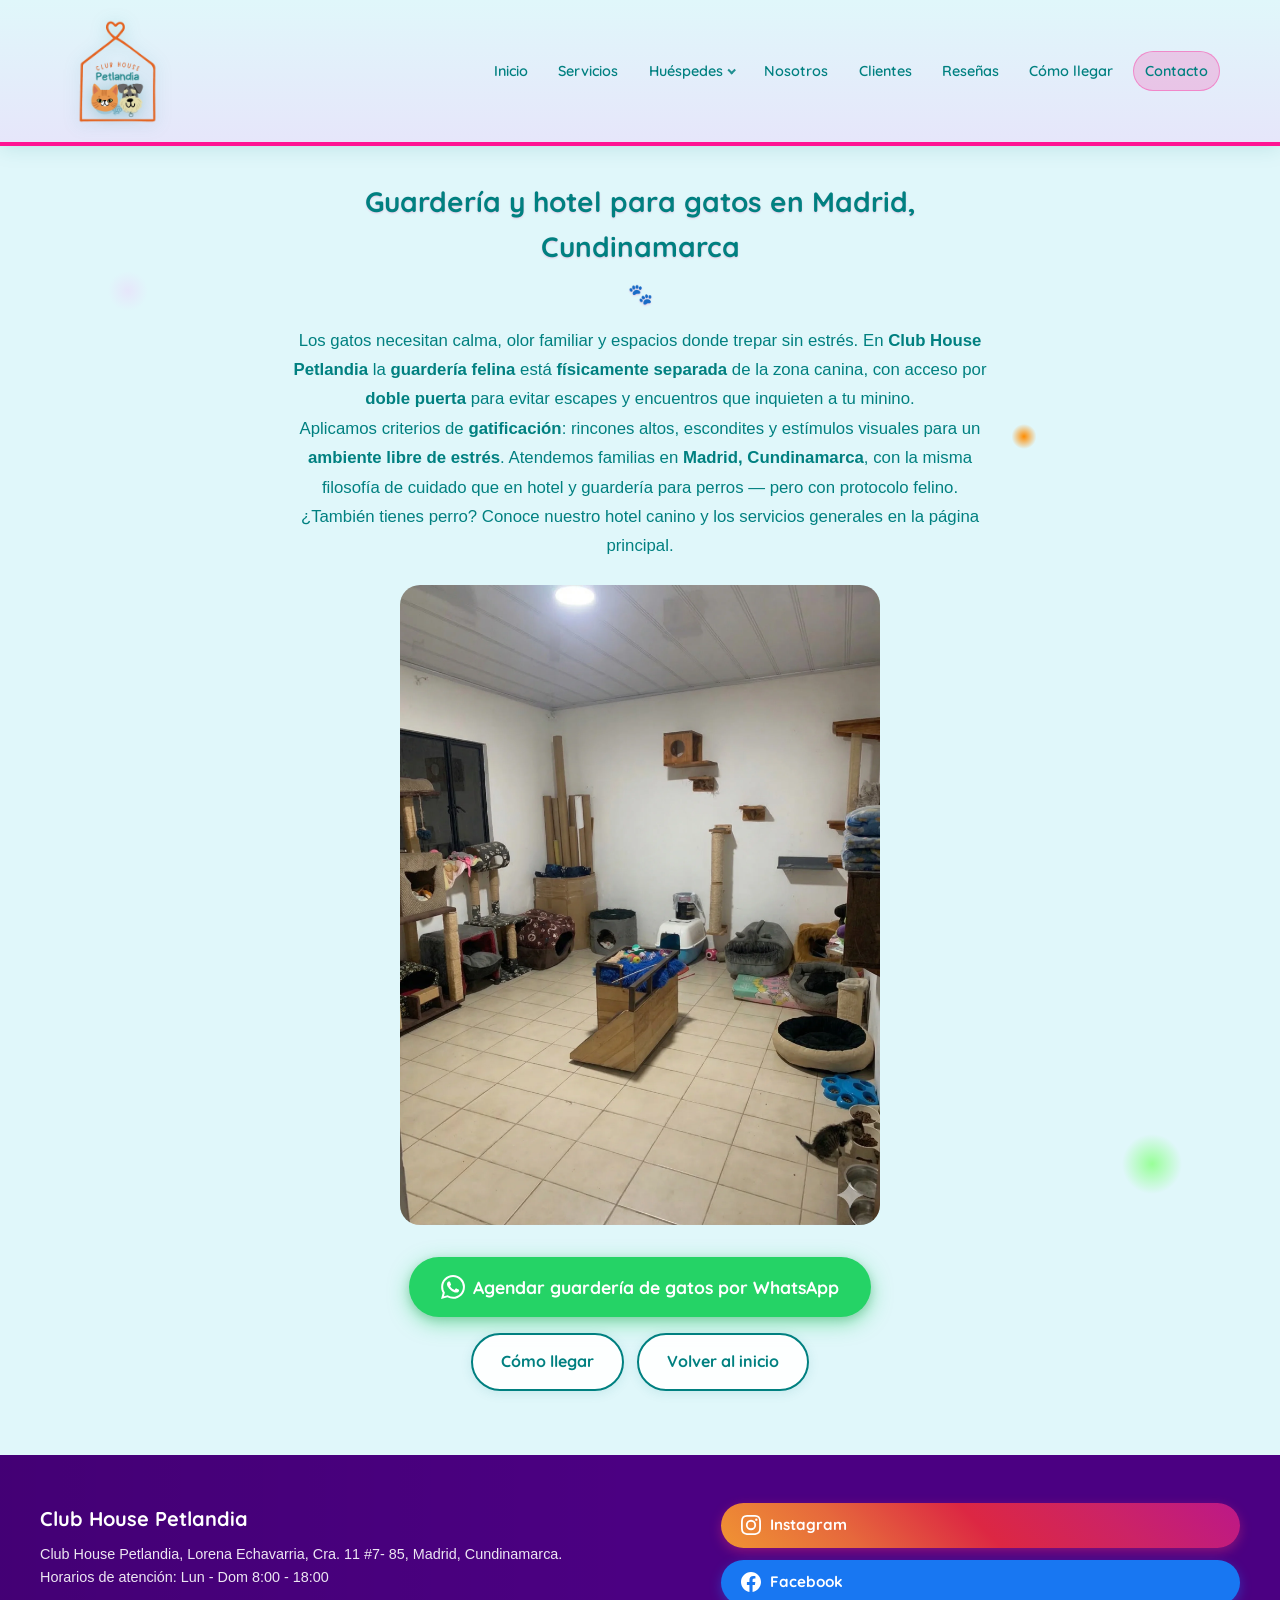
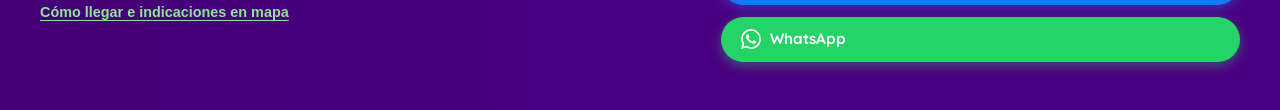
<file: guarderia-gatos-madrid/index.html>
<!DOCTYPE html>
<html lang="es">
<head>
  <meta charset="UTF-8">
  <meta name="viewport" content="width=device-width, initial-scale=1.0">
  <title>Guardería de gatos en Madrid, Cundinamarca | Club House Petlandia</title>
  <meta name="description" content="Guardería felina con espacio separado de los perros en Madrid, Cundinamarca. Gatificación y ambiente libre de estrés. Hotel para gatos — Club House Petlandia.">
  <meta name="keywords" content="guardería gatos Madrid Cundinamarca, hotel felino, gatificación, guardería felina Petlandia">
  <link rel="canonical" href="https://petlandiaclubhouse.com/guarderia-gatos-madrid/">
  <link rel="icon" type="image/png" href="../assets/gallery/Logo.png">
  <link rel="preconnect" href="https://fonts.googleapis.com">
  <link rel="preconnect" href="https://fonts.gstatic.com" crossorigin>
  <link href="https://fonts.googleapis.com/css2?family=Quicksand:wght@500;600;700&family=Roboto+Rounded:wght@300;400;500&display=swap" rel="stylesheet">
  <style>
    :root{
      --background-base:#E0F7FA;
      --background-accent:#00E5FF;
      --pop-pink:#FF1493;
      --pop-orange:#FF8C00;
      --pop-lila:#E6E6FA;
      --pop-mint:#98FF98;
      --deep-purple:#4B0082;
      --dark-text:#008080;
      --text-primary:#FFFFFF;
    }
    *,*::before,*::after{box-sizing:border-box;margin:0;padding:0}
    html{scroll-behavior:smooth;scroll-padding-top:100px}
    body{font-family:'Roboto Rounded',sans-serif;color:var(--dark-text);background:var(--background-base);line-height:1.6;overflow-x:hidden}
    img{max-width:100%;height:auto;display:block}
    a{color:inherit;text-decoration:none}
    .visually-hidden{position:absolute;width:1px;height:1px;padding:0;margin:-1px;overflow:hidden;clip:rect(0,0,0,0);white-space:nowrap;border:0}
  </style>
  <link rel="stylesheet" href="../css/style.css">
  <script type="application/ld+json">
  {
    "@context": "https://schema.org",
    "@type": "WebPage",
    "name": "Guardería de gatos en Madrid, Cundinamarca | Club House Petlandia",
    "description": "Guardería felina separada y gatificación en Madrid, Cundinamarca.",
    "url": "https://petlandiaclubhouse.com/guarderia-gatos-madrid/"
  }
  </script>
</head>
<body>
  <a href="#contenido" class="visually-hidden">Saltar al contenido principal</a>

  <header class="header">
    <div class="header__inner">
      <a href="../" class="header__logo" aria-label="Club House Petlandia - Inicio">
        <img src="../assets/gallery/Logo.png" alt="Club House Petlandia — guardería de gatos Madrid Cundinamarca" width="280" height="100" loading="eager" decoding="async">
      </a>
      <nav id="site-nav" class="nav" aria-label="Navegación principal">
        <ul class="nav__list">
          <li><a href="../#inicio" class="nav__link">Inicio</a></li>
          <li><a href="../#servicios" class="nav__link">Servicios</a></li>
          <li class="nav__item nav__item--dropdown">
            <details class="nav__details">
              <summary class="nav__summary">Huéspedes</summary>
              <ul class="nav__sublist" role="list">
                <li>
                  <a href="../hotel-canino-madrid/" class="nav__link nav__sublink">Hotel canino</a>
                </li>
                <li>
                  <a href="./" class="nav__link nav__sublink" aria-current="page">Guardería felina</a>
                </li>
              </ul>
            </details>
          </li>
          <li><a href="../#nosotros" class="nav__link">Nosotros</a></li>
          <li><a href="../#galeria" class="nav__link">Clientes</a></li>
          <li><a href="../#resenas" class="nav__link">Reseñas</a></li>
          <li><a href="../#como-llegar" class="nav__link">Cómo llegar</a></li>
          <li><a href="../#contacto" class="nav__link nav__link--accent">Contacto</a></li>
        </ul>
      </nav>
      <button type="button" class="header__menu-btn" aria-label="Abrir menú" aria-controls="site-nav" aria-expanded="false">
        <span class="header__menu-bar" aria-hidden="true"></span>
        <span class="header__menu-bar" aria-hidden="true"></span>
        <span class="header__menu-bar" aria-hidden="true"></span>
      </button>
    </div>
  </header>

  <main id="contenido" class="services landing-subpage-main">
    <article class="why-us__intro felina-highlight" style="max-width: 720px; margin: 0 auto; background: transparent;">
      <h1 class="section-title" style="margin-bottom: 1rem;">Guardería y hotel para gatos en Madrid, Cundinamarca</h1>
      <p class="why-us__philosophy">Los gatos necesitan calma, olor familiar y espacios donde trepar sin estrés. En <strong>Club House Petlandia</strong> la <strong>guardería felina</strong> está <strong>físicamente separada</strong> de la zona canina, con acceso por <strong>doble puerta</strong> para evitar escapes y encuentros que inquieten a tu minino.</p>
      <p class="why-us__philosophy">Aplicamos criterios de <strong>gatificación</strong>: rincones altos, escondites y estímulos visuales para un <strong>ambiente libre de estrés</strong>. Atendemos familias en <strong>Madrid, Cundinamarca</strong>, con la misma filosofía de cuidado que en hotel y guardería para perros — pero con protocolo felino.</p>
      <p class="why-us__philosophy">¿También tienes perro? Conoce nuestro <a href="../hotel-canino-madrid/">hotel canino</a> y los servicios generales en la <a href="../">página principal</a>.</p>
      <picture style="margin: 1.5rem auto 0; max-width: 480px; border-radius: 20px; overflow: hidden; display: block;">
        <source srcset="../assets/gallery/CuartoFelino.webp" type="image/webp">
        <img src="../assets/gallery/CuartoFelino.png" alt="Gato en guardería campestre separada en Madrid Cundinamarca — Club House Petlandia" width="480" height="360" loading="lazy" decoding="async">
      </picture>
      <p style="margin-top: 2rem; text-align: center;">
        <a href="#" class="btn btn--whatsapp btn-agendar" data-servicio="Guardería Felina">Agendar guardería de gatos por WhatsApp</a>
      </p>
      <p style="margin-top: 1rem; text-align: center;">
        <a href="../#como-llegar" class="btn btn--secondary">Cómo llegar</a>
        <a href="../" class="btn btn--secondary" style="margin-left: 0.5rem;">Volver al inicio</a>
      </p>
    </article>
  </main>

  <footer class="footer">
    <div class="footer__inner">
      <div class="footer__brand">
        <h3 class="footer__title">Club House Petlandia</h3>
        <p class="footer__location">
          <a href="https://maps.app.goo.gl/ShNb5h9mGfTZvmDX7" target="_blank" rel="noopener noreferrer">Club House Petlandia, Lorena Echavarria, Cra. 11 #7- 85, Madrid, Cundinamarca.</a>
        </p>
        <p class="footer__hours">Horarios de atención: Lun - Dom 8:00 - 18:00</p>
        <p class="footer__map-link"><a href="../#como-llegar">Cómo llegar e indicaciones en mapa</a></p>
      </div>
      <div class="footer__social">
        <a href="https://www.instagram.com/petlandia_clubhouse" target="_blank" rel="noopener noreferrer" class="footer__social-link footer__social-link--instagram" aria-label="Síguenos en Instagram">
          <img src="../assets/icons/instagram.svg" alt="" width="20" height="20">
          <span>Instagram</span>
        </a>
        <a href="https://www.facebook.com/p/Petlandia-Club-House-61572618735484/" target="_blank" rel="noopener noreferrer" class="footer__social-link footer__social-link--facebook" aria-label="Síguenos en Facebook">
          <img src="../assets/icons/facebook.svg" alt="" width="20" height="20">
          <span>Facebook</span>
        </a>
        <a href="#" id="footer-whatsapp" class="footer__social-link footer__social-link--whatsapp" aria-label="Contactar por WhatsApp">
          <img src="../assets/icons/whatsapp.svg" alt="" width="20" height="20">
          <span>WhatsApp</span>
        </a>
      </div>
    </div>
  </footer>

  <script defer src="../js/main.js"></script>
</body>
</html>
</file>
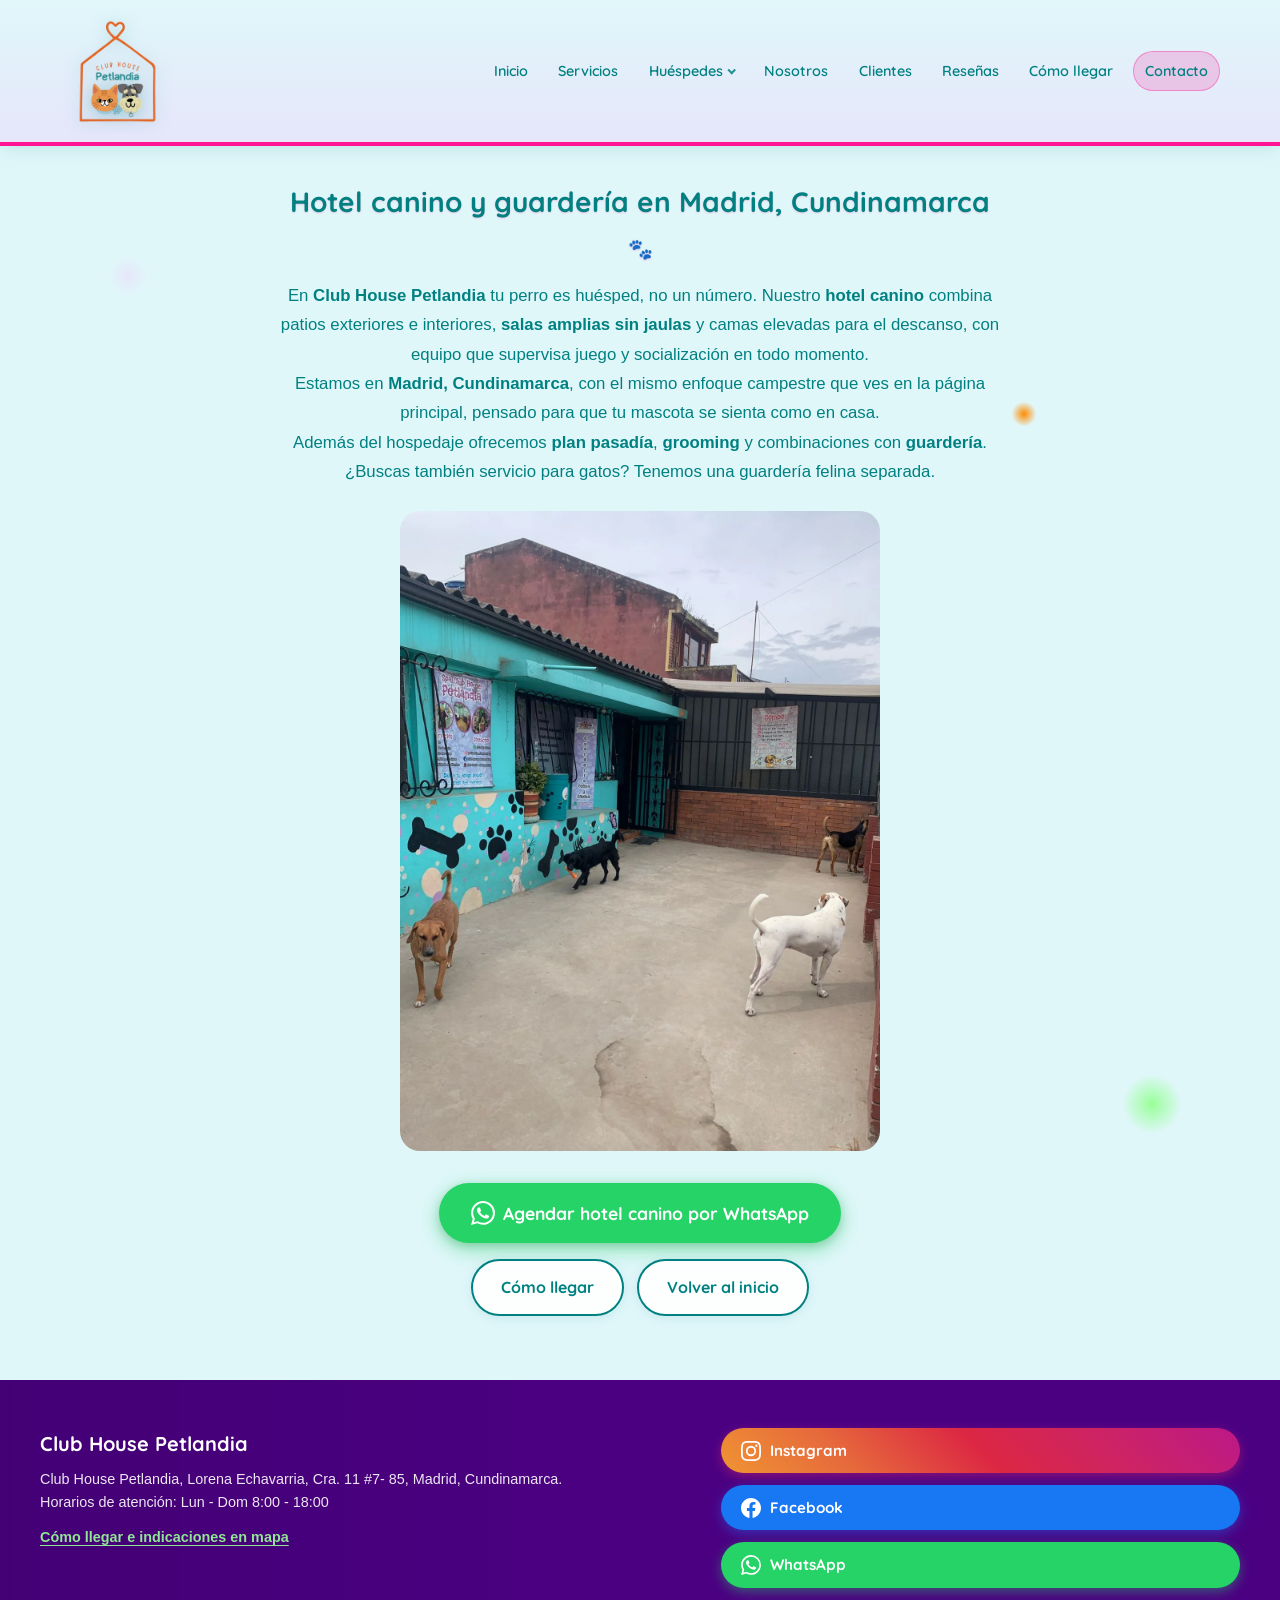
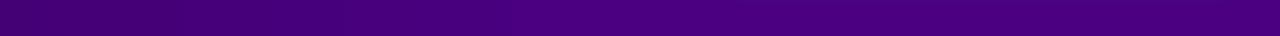
<file: hotel-canino-madrid/index.html>
<!DOCTYPE html>
<html lang="es">
<head>
  <meta charset="UTF-8">
  <meta name="viewport" content="width=device-width, initial-scale=1.0">
  <title>Hotel canino en Madrid, Cundinamarca | Club House Petlandia</title>
  <meta name="description" content="Hotel y guardería canina campestre en Madrid, Cundinamarca. Zonas amplias, sin jaulas, supervisión constante. Reserva en Petlandia.">
  <meta name="keywords" content="hotel canino Madrid Cundinamarca, guardería perros, hospedaje mascotas Petlandia">
  <link rel="canonical" href="https://petlandiaclubhouse.com/hotel-canino-madrid/">
  <link rel="icon" type="image/png" href="../assets/gallery/Logo.png">
  <link rel="preconnect" href="https://fonts.googleapis.com">
  <link rel="preconnect" href="https://fonts.gstatic.com" crossorigin>
  <link href="https://fonts.googleapis.com/css2?family=Quicksand:wght@500;600;700&family=Roboto+Rounded:wght@300;400;500&display=swap" rel="stylesheet">
  <style>
    :root{
      --background-base:#E0F7FA;
      --background-accent:#00E5FF;
      --pop-pink:#FF1493;
      --pop-orange:#FF8C00;
      --pop-lila:#E6E6FA;
      --pop-mint:#98FF98;
      --deep-purple:#4B0082;
      --dark-text:#008080;
      --text-primary:#FFFFFF;
    }
    *,*::before,*::after{box-sizing:border-box;margin:0;padding:0}
    html{scroll-behavior:smooth;scroll-padding-top:100px}
    body{font-family:'Roboto Rounded',sans-serif;color:var(--dark-text);background:var(--background-base);line-height:1.6;overflow-x:hidden}
    img{max-width:100%;height:auto;display:block}
    a{color:inherit;text-decoration:none}
    .visually-hidden{position:absolute;width:1px;height:1px;padding:0;margin:-1px;overflow:hidden;clip:rect(0,0,0,0);white-space:nowrap;border:0}
  </style>
  <link rel="stylesheet" href="../css/style.css">
  <script type="application/ld+json">
  {
    "@context": "https://schema.org",
    "@type": "WebPage",
    "name": "Hotel canino en Madrid, Cundinamarca | Club House Petlandia",
    "description": "Hotel y guardería canina en Madrid, Cundinamarca.",
    "url": "https://petlandiaclubhouse.com/hotel-canino-madrid/"
  }
  </script>
</head>
<body>
  <a href="#contenido" class="visually-hidden">Saltar al contenido principal</a>

  <header class="header">
    <div class="header__inner">
      <a href="../" class="header__logo" aria-label="Club House Petlandia - Inicio">
        <img src="../assets/gallery/Logo.png" alt="Club House Petlandia — hotel canino Madrid Cundinamarca" width="280" height="100" loading="eager" decoding="async">
      </a>
      <nav id="site-nav" class="nav" aria-label="Navegación principal">
        <ul class="nav__list">
          <li><a href="../#inicio" class="nav__link">Inicio</a></li>
          <li><a href="../#servicios" class="nav__link">Servicios</a></li>
          <li class="nav__item nav__item--dropdown">
            <details class="nav__details">
              <summary class="nav__summary">Huéspedes</summary>
              <ul class="nav__sublist" role="list">
                <li>
                  <a href="./" class="nav__link nav__sublink" aria-current="page">Hotel canino</a>
                </li>
                <li>
                  <a href="../guarderia-gatos-madrid/" class="nav__link nav__sublink">Guardería felina</a>
                </li>
              </ul>
            </details>
          </li>
          <li><a href="../#nosotros" class="nav__link">Nosotros</a></li>
          <li><a href="../#galeria" class="nav__link">Clientes</a></li>
          <li><a href="../#resenas" class="nav__link">Reseñas</a></li>
          <li><a href="../#como-llegar" class="nav__link">Cómo llegar</a></li>
          <li><a href="../#contacto" class="nav__link nav__link--accent">Contacto</a></li>
        </ul>
      </nav>
      <button type="button" class="header__menu-btn" aria-label="Abrir menú" aria-controls="site-nav" aria-expanded="false">
        <span class="header__menu-bar" aria-hidden="true"></span>
        <span class="header__menu-bar" aria-hidden="true"></span>
        <span class="header__menu-bar" aria-hidden="true"></span>
      </button>
    </div>
  </header>

  <main id="contenido" class="services landing-subpage-main">
    <article class="why-us__intro" style="max-width: 720px; margin: 0 auto;">
      <h1 class="section-title" style="margin-bottom: 1rem;">Hotel canino y guardería en Madrid, Cundinamarca</h1>
      <p class="why-us__philosophy">En <strong>Club House Petlandia</strong> tu perro es huésped, no un número. Nuestro <strong>hotel canino</strong> combina patios exteriores e interiores, <strong>salas amplias sin jaulas</strong> y camas elevadas para el descanso, con equipo que supervisa juego y socialización en todo momento.</p>
      <p class="why-us__philosophy">Estamos en <strong>Madrid, Cundinamarca</strong>, con el mismo enfoque campestre que ves en la página principal, pensado para que tu mascota se sienta como en casa.</p>
      <p class="why-us__philosophy">Además del hospedaje ofrecemos <strong>plan pasadía</strong>, <strong>grooming</strong> y combinaciones con <strong>guardería</strong>. ¿Buscas también servicio para gatos? Tenemos una <a href="../guarderia-gatos-madrid/">guardería felina separada</a>.</p>
      <picture style="margin: 1.5rem auto 0; max-width: 480px; border-radius: 20px; overflow: hidden; display: block;">
        <source srcset="../assets/gallery/PatioPrincipal.webp" type="image/webp">
        <img src="../assets/gallery/PatioPrincipal.jpeg" alt="Instalaciones hotel canino y guardería en Madrid Cundinamarca — Petlandia" width="480" height="360" loading="lazy" decoding="async">
      </picture>
      <p style="margin-top: 2rem; text-align: center;">
        <a href="#" class="btn btn--whatsapp btn-agendar" data-servicio="Hotel canino">Agendar hotel canino por WhatsApp</a>
      </p>
      <p style="margin-top: 1rem; text-align: center;">
        <a href="../#como-llegar" class="btn btn--secondary">Cómo llegar</a>
        <a href="../" class="btn btn--secondary" style="margin-left: 0.5rem;">Volver al inicio</a>
      </p>
    </article>
  </main>

  <footer class="footer">
    <div class="footer__inner">
      <div class="footer__brand">
        <h3 class="footer__title">Club House Petlandia</h3>
        <p class="footer__location">
          <a href="https://maps.app.goo.gl/ShNb5h9mGfTZvmDX7" target="_blank" rel="noopener noreferrer">Club House Petlandia, Lorena Echavarria, Cra. 11 #7- 85, Madrid, Cundinamarca.</a>
        </p>
        <p class="footer__hours">Horarios de atención: Lun - Dom 8:00 - 18:00</p>
        <p class="footer__map-link"><a href="../#como-llegar">Cómo llegar e indicaciones en mapa</a></p>
      </div>
      <div class="footer__social">
        <a href="https://www.instagram.com/petlandia_clubhouse" target="_blank" rel="noopener noreferrer" class="footer__social-link footer__social-link--instagram" aria-label="Síguenos en Instagram">
          <img src="../assets/icons/instagram.svg" alt="" width="20" height="20">
          <span>Instagram</span>
        </a>
        <a href="https://www.facebook.com/p/Petlandia-Club-House-61572618735484/" target="_blank" rel="noopener noreferrer" class="footer__social-link footer__social-link--facebook" aria-label="Síguenos en Facebook">
          <img src="../assets/icons/facebook.svg" alt="" width="20" height="20">
          <span>Facebook</span>
        </a>
        <a href="#" id="footer-whatsapp" class="footer__social-link footer__social-link--whatsapp" aria-label="Contactar por WhatsApp">
          <img src="../assets/icons/whatsapp.svg" alt="" width="20" height="20">
          <span>WhatsApp</span>
        </a>
      </div>
    </div>
  </footer>

  <script defer src="../js/main.js"></script>
</body>
</html>
</file>
<file: css/style.css>
/* ============================================
   Petlandia Club House - PetlandiaStyle Design
   ============================================ */

/* Paw print pattern (PetlandiaStyle: tiled faint pattern) */
@keyframes pawPulse {
  0%, 100% { transform: scale(1); opacity: 0.6; }
  50% { transform: scale(1.05); opacity: 0.8; }
}

/* ============================================
   Vista móvil - Ajustes de texto e imágenes
   ============================================ */
@media (max-width: 767px) {
  html {
    font-size: 15px;
    scroll-padding-top: 100px;
  }

  .header__inner {
    padding: 0.6rem 1rem;
    min-height: 80px;
  }

  .header__logo img {
    height: 65px;
    max-width: 200px;
  }

  .hero {
    padding: 6rem 1rem 3rem;
    min-height: 100svh;
  }

  .hero__title img {
    max-width: min(92vw, 360px);
  }

  .hero__subtitle {
    font-size: 1rem;
    line-height: 1.5;
    margin-bottom: 1.5rem;
  }

  .hero__cta .btn {
    min-width: auto;
    width: 100%;
    max-width: 280px;
    padding: 0.9rem 1.5rem;
    font-size: 1rem;
  }

  .hero__cta .btn--whatsapp {
    padding: 1rem 1.75rem;
    font-size: 1.05rem;
  }

  .section-title {
    font-size: 1.5rem;
    margin-bottom: 1.5rem;
    padding: 0 0.5rem;
  }

  .section-title::after {
    font-size: 1rem;
  }

  .services {
    padding: 2.5rem 1rem;
  }

  .services__grid {
    gap: 1.25rem;
  }

  .card-flip__inner {
    min-height: 420px;
  }

  .card {
    padding: 1.25rem;
    border-radius: 20px;
  }

  .card__icon {
    font-size: 2.25rem;
  }

  .card__title {
    font-size: 1.15rem;
  }

  .card__text {
    font-size: 0.9rem;
  }

  .card__img,
  .card__video {
    height: 200px;
    min-height: 160px;
    border-radius: 16px;
  }

  .card__placeholder {
    height: 200px;
    font-size: 0.95rem;
    border-radius: 16px;
  }

  .card__back-text {
    font-size: 1rem;
  }

  .card__hint {
    font-size: 0.7rem;
  }

  .btn-agendar {
    padding: 0.85rem 1.5rem;
    font-size: 1rem;
  }

  .gallery {
    padding: 2.5rem 1rem;
  }

  .gallery__intro {
    font-size: 0.9rem;
    margin-bottom: 1.5rem;
    padding: 0 0.5rem;
  }

  .gallery__zone-title {
    font-size: 1.15rem;
  }

  .gallery__grid {
    gap: 0.75rem;
  }

  .gallery-flip__desc {
    font-size: 0.72rem;
    padding: 0.6rem;
    line-height: 1.4;
  }

  .gallery-flip__back {
    padding: 0.75rem;
  }

  .gallery__placeholder {
    font-size: 2.5rem;
  }

  .reviews {
    padding: 2.5rem 1rem;
  }

  .reviews__intro {
    font-size: 0.9rem;
    margin-bottom: 1.5rem;
  }

  .review-card {
    padding: 1.25rem;
  }

  .review-card__text {
    font-size: 0.9rem;
  }

  .why-us {
    padding: 2.5rem 1rem;
  }

  .why-us__philosophy {
    font-size: 0.95rem;
    line-height: 1.7;
  }

  .why-us__item {
    padding: 1rem;
  }

  .why-us__title {
    font-size: 1.1rem;
  }

  .why-us__text {
    font-size: 0.9rem;
  }

  .why-us__icon img {
    width: 40px;
    height: 40px;
  }

  .spaces__title {
    font-size: 1.25rem;
  }

  .spaces__text {
    font-size: 0.95rem;
  }

  .spaces__list {
    font-size: 0.9rem;
    padding-left: 1.25rem;
  }

  .spaces__card-inner {
    min-height: 220px;
    aspect-ratio: 4 / 3;
  }

  .spaces__label {
    font-size: 0.9rem;
    padding: 0.6rem 0.75rem;
  }

  .lead-form {
    padding: 2.5rem 1rem;
  }

  .form__group label {
    font-size: 0.9rem;
  }

  .form__group input,
  .form__group textarea {
    padding: 0.85rem 1rem;
    font-size: 16px; /* Evita zoom en iOS */
  }

  .form .btn {
    padding: 1rem 1.5rem;
    font-size: 1rem;
  }

  .footer {
    padding: 2rem 1rem;
  }

  .footer__title {
    font-size: 1.1rem;
  }

  .footer__location,
  .footer__hours,
  .footer__map-link {
    font-size: 0.85rem;
  }

  .how-to-arrive__map iframe {
    min-height: 220px;
  }

  .floating-cta {
    bottom: 1.25rem;
    right: 1rem;
    width: 56px;
    height: 56px;
  }

  .floating-cta__icon-img {
    width: 28px;
    height: 28px;
  }
}

/* Móvil extra pequeño (< 380px) */
@media (max-width: 380px) {
  .header__logo img {
    height: 55px;
    max-width: 160px;
  }

  .hero__title img {
    max-width: 95vw;
  }

  .section-title {
    font-size: 1.35rem;
  }

  .card-flip__inner {
    min-height: 380px;
  }

  .card__img,
  .card__video {
    height: 180px;
    min-height: 140px;
  }

  .card__back-img {
    max-height: 140px;
  }

  .card__placeholder {
    height: 180px;
  }

  .hero__cta .btn {
    padding: 0.85rem 1.25rem;
    font-size: 0.95rem;
  }

  .gallery-flip__desc {
    font-size: 0.85rem;
    line-height: 1.5;
  }
}

/* Respetar preferencia de reducción de movimiento (accesibilidad) */
@media (prefers-reduced-motion: reduce) {
  *, *::before, *::after {
    animation-duration: 0.01ms !important;
    animation-iteration-count: 1 !important;
    transition-duration: 0.01ms !important;
  }
}

/* Layout & Base */
.container {
  max-width: 1200px;
  margin: 0 auto;
  padding: 0 1rem;
}

/* Body with subtle paw/bone background */
body {
  background-image:
    radial-gradient(circle at 15% 15%, var(--pop-lila) 0%, transparent 25%),
    radial-gradient(circle at 85% 85%, var(--pop-mint) 0%, transparent 25%);
}

/* Header - Paleta Petlandia (PetlandiaStyle: dark teal nav text) */
.header {
  position: fixed;
  top: 0;
  left: 0;
  right: 0;
  z-index: 100;
  overflow: visible;
  background: linear-gradient(180deg, var(--background-base) 0%, var(--pop-lila) 100%);
  box-shadow: 0 2px 20px rgba(0, 128, 128, 0.15);
  border-bottom: 4px solid var(--pop-pink);
}

.header__inner {
  display: flex;
  align-items: center;
  justify-content: space-between;
  gap: 0.75rem;
  max-width: 1200px;
  margin: 0 auto;
  padding: 0.85rem 1.25rem;
  min-height: 115px;
  position: relative;
  overflow: visible;
}

.header__logo {
  display: flex;
  align-items: center;
  flex-shrink: 0;
}

.header__logo img {
  height: 95px;
  width: auto;
  max-width: 300px;
  object-fit: contain;
  object-position: left center;
  filter: drop-shadow(0 2px 8px rgba(0, 128, 128, 0.3));
}

@media (min-width: 768px) {
  .header__logo img {
    height: 115px;
    max-width: 360px;
  }
}

/* Nav — agrupa Huéspedes (canino / felino), panel móvil y dropdown escritorio */
.nav {
  flex: 1;
  display: flex;
  justify-content: flex-end;
  align-items: center;
  min-width: 0;
}

.nav__list {
  display: none;
  list-style: none;
  margin: 0;
  padding: 0;
  gap: 0.35rem;
  align-items: stretch;
}

.nav__item {
  list-style: none;
}

.nav__item--dropdown {
  position: relative;
}

.nav__link {
  display: inline-flex;
  align-items: center;
  font-family: 'Quicksand', sans-serif;
  font-weight: 600;
  font-size: 0.9rem;
  color: var(--dark-text);
  padding: 0.45rem 0.65rem;
  border-radius: 999px;
  transition: color 0.2s, background 0.2s, transform 0.2s;
}

.nav__link:hover {
  color: var(--pop-pink);
  background: rgba(255, 255, 255, 0.45);
  transform: translateY(-1px);
}

.nav__link:focus-visible {
  outline: 2px solid var(--pop-pink);
  outline-offset: 3px;
}

.nav__link[aria-current="page"] {
  color: var(--pop-pink);
  background: rgba(255, 20, 147, 0.12);
  font-weight: 700;
}

.nav__link--accent {
  background: rgba(255, 20, 147, 0.18);
  border: 1px solid rgba(255, 20, 147, 0.35);
}

.nav__link--accent:hover {
  background: rgba(255, 20, 147, 0.28);
  color: var(--dark-text);
}

/* Disclosure: Huéspedes */
.nav__details {
  position: relative;
}

.nav__summary {
  list-style: none;
  cursor: pointer;
  display: inline-flex;
  align-items: center;
  gap: 0.35rem;
  font-family: 'Quicksand', sans-serif;
  font-weight: 600;
  font-size: 0.9rem;
  color: var(--dark-text);
  padding: 0.45rem 0.65rem;
  border-radius: 999px;
  transition: color 0.2s, background 0.2s;
  user-select: none;
}

.nav__summary::-webkit-details-marker {
  display: none;
}

.nav__summary::marker {
  content: "";
}

.nav__summary::after {
  content: "";
  width: 0.4em;
  height: 0.4em;
  border-right: 2px solid currentColor;
  border-bottom: 2px solid currentColor;
  transform: rotate(45deg) translateY(-0.08em);
  transition: transform 0.2s ease;
  opacity: 0.85;
}

.nav__details[open] > .nav__summary {
  color: var(--pop-pink);
  background: rgba(255, 255, 255, 0.45);
}

.nav__details[open] > .nav__summary::after {
  transform: rotate(225deg) translateY(0.12em);
}

.nav__summary:hover {
  color: var(--pop-pink);
  background: rgba(255, 255, 255, 0.35);
}

.nav__summary:focus-visible {
  outline: 2px solid var(--pop-pink);
  outline-offset: 3px;
  border-radius: 999px;
}

.nav__sublist {
  list-style: none;
  margin: 0.35rem 0 0;
  padding: 0;
}

.nav__sublink {
  width: 100%;
  justify-content: flex-start;
  font-weight: 600;
}

.header__menu-btn {
  display: flex;
  flex-direction: column;
  justify-content: center;
  align-items: center;
  gap: 6px;
  width: 44px;
  height: 44px;
  background: rgba(255, 255, 255, 0.35);
  border: 2px solid rgba(0, 128, 128, 0.2);
  border-radius: 12px;
  cursor: pointer;
  flex-shrink: 0;
  transition: background 0.2s, border-color 0.2s, box-shadow 0.2s;
}

.header__menu-btn:hover {
  background: rgba(255, 255, 255, 0.55);
  border-color: rgba(255, 20, 147, 0.35);
}

.header__menu-btn:focus-visible {
  outline: 2px solid var(--pop-pink);
  outline-offset: 3px;
}

.header__menu-bar {
  width: 22px;
  height: 3px;
  background: var(--dark-text);
  border-radius: 2px;
  transition: transform 0.25s ease, opacity 0.2s ease;
  transform-origin: center;
}

.header.nav-open .header__menu-btn {
  background: rgba(255, 20, 147, 0.15);
  border-color: var(--pop-pink);
}

.header.nav-open .header__menu-bar:nth-child(1) {
  transform: translateY(9px) rotate(45deg);
}

.header.nav-open .header__menu-bar:nth-child(2) {
  opacity: 0;
  transform: scaleX(0);
}

.header.nav-open .header__menu-bar:nth-child(3) {
  transform: translateY(-9px) rotate(-45deg);
}

/* Panel móvil */
.header.nav-open .nav__list {
  display: flex;
  flex-direction: column;
  position: absolute;
  top: 100%;
  left: 0;
  right: 0;
  max-height: min(78vh, 540px);
  overflow-y: auto;
  -webkit-overflow-scrolling: touch;
  background: linear-gradient(180deg, var(--pop-lila) 0%, #f3f0ff 100%);
  padding: 0.75rem 1rem 1.25rem;
  margin: 0;
  box-shadow: 0 12px 40px rgba(0, 128, 128, 0.18);
  border-bottom: 4px solid var(--pop-pink);
  gap: 0.2rem;
  align-items: stretch;
}

.header.nav-open .nav__link {
  padding: 0.75rem 1rem;
  border-radius: 14px;
  width: 100%;
  justify-content: flex-start;
  font-size: 1rem;
}

.header.nav-open .nav__summary {
  padding: 0.75rem 1rem;
  border-radius: 14px;
  width: 100%;
  font-size: 1rem;
}

.header.nav-open .nav__sublist {
  margin: 0.15rem 0 0.5rem;
  padding: 0.35rem 0 0.35rem 0.85rem;
  border-left: 3px solid var(--pop-pink);
  background: rgba(255, 255, 255, 0.35);
  border-radius: 0 12px 12px 0;
}

.header.nav-open .nav__sublink {
  padding: 0.65rem 0.85rem;
}

@media (min-width: 768px) {
  .nav__list {
    display: flex;
    flex-direction: row;
    flex-wrap: wrap;
    justify-content: flex-end;
    align-items: center;
    gap: 0.25rem 0.35rem;
    row-gap: 0.35rem;
  }

  .nav__link {
    padding: 0.4rem 0.55rem;
    font-size: 0.82rem;
  }

  .nav__summary {
    padding: 0.4rem 0.55rem;
    font-size: 0.82rem;
  }

  .nav__sublist {
    position: absolute;
    top: calc(100% + 0.35rem);
    left: 50%;
    transform: translateX(-50%);
    margin-top: 0;
    min-width: 220px;
    padding: 0.4rem;
    background: #fff;
    border-radius: 16px;
    border: 2px solid rgba(0, 128, 128, 0.1);
    box-shadow: 0 12px 36px rgba(0, 80, 80, 0.18);
    z-index: 120;
  }

  .nav__sublink {
    width: auto;
    padding: 0.55rem 0.85rem;
    border-radius: 12px;
    font-size: 0.9rem;
  }

  .nav__sublink:hover {
    background: var(--pop-lila);
    color: var(--dark-text);
  }

  .header__menu-btn {
    display: none;
  }
}

@media (min-width: 1024px) {
  .nav__link {
    font-size: 0.9rem;
    padding: 0.45rem 0.7rem;
  }

  .nav__summary {
    font-size: 0.9rem;
    padding: 0.45rem 0.7rem;
  }

  .nav__list {
    gap: 0.35rem 0.5rem;
  }
}

/* Landings hotel canino / guardería felina: espacio bajo header fijo (logo + borde + nav) */
main.landing-subpage-main {
  padding-top: calc(7.75rem + env(safe-area-inset-top, 0px));
}

@media (min-width: 768px) {
  main.landing-subpage-main {
    padding-top: calc(10.75rem + env(safe-area-inset-top, 0px));
  }
}

@media (min-width: 1024px) {
  main.landing-subpage-main {
    padding-top: calc(11.25rem + env(safe-area-inset-top, 0px));
  }
}

main.landing-subpage-main > .why-us__intro .section-title:first-child,
main.landing-subpage-main > article .section-title:first-child {
  scroll-margin-top: calc(6rem + env(safe-area-inset-top, 0px));
}

@media (min-width: 768px) {
  main.landing-subpage-main > .why-us__intro .section-title:first-child,
  main.landing-subpage-main > article .section-title:first-child {
    scroll-margin-top: calc(8.5rem + env(safe-area-inset-top, 0px));
  }
}

/* Hero */
.hero {
  position: relative;
  min-height: 100vh;
  display: flex;
  align-items: center;
  justify-content: center;
  padding: 8rem 1rem 4rem;
  text-align: center;
}

.hero__bg {
  position: absolute;
  inset: 0;
  z-index: 0;
}

.hero__bg picture {
  display: block;
  width: 100%;
  height: 100%;
}

.hero__bg img {
  width: 100%;
  height: 100%;
  object-fit: cover;
  object-position: center 30%;
}

.hero__overlay {
  position: absolute;
  inset: 0;
  background: linear-gradient(180deg, rgba(0, 128, 128, 0.35) 0%, rgba(0, 128, 128, 0.75) 100%);
  z-index: 1;
}

.hero__content {
  position: relative;
  z-index: 2;
  max-width: 600px;
}

.hero__title {
  margin-bottom: 1rem;
  display: flex;
  flex-direction: column;
  align-items: center;
  gap: 0.75rem;
}

.hero__heading-text {
  font-family: 'Quicksand', sans-serif;
  font-weight: 700;
  font-size: clamp(1.15rem, 4vw, 1.5rem);
  line-height: 1.35;
  color: var(--text-primary);
  text-shadow: 0 2px 8px rgba(0, 0, 0, 0.45);
  max-width: 22em;
  margin: 0 auto;
}

.hero__title picture {
  display: block;
  margin: 0 auto;
}

.hero__title img {
  margin: 0 auto;
  max-width: min(90vw, 420px);
  filter: drop-shadow(3px 5px 12px rgba(0, 0, 0, 0.35));
  transition: transform 0.3s ease;
}

.hero__title:hover img {
  transform: scale(1.02);
}

.hero__subtitle {
  font-size: 1.1rem;
  color: var(--text-primary);
  text-shadow: 0 1px 4px rgba(0, 0, 0, 0.5);
  margin-bottom: 2rem;
  font-weight: 400;
}

.hero__cta {
  display: flex;
  flex-direction: column;
  gap: 1rem;
  align-items: center;
}

.hero__cta .btn {
  min-width: 220px;
  padding: 1rem 2rem;
  font-size: 1.05rem;
}

.hero__cta .btn--whatsapp {
  padding: 1.1rem 2.25rem;
  font-size: 1.15rem;
}

@media (min-width: 640px) {
  .hero__cta {
    flex-direction: row;
    justify-content: center;
  }
}

/* Buttons - Pill-shaped, soft 3D patch (PetlandiaStyle) */
.btn {
  display: inline-flex;
  align-items: center;
  justify-content: center;
  padding: 0.875rem 1.75rem;
  font-family: 'Quicksand', sans-serif;
  font-weight: 700;
  font-size: 1rem;
  border: none;
  border-radius: 9999px;
  cursor: pointer;
  transition: transform 0.2s, box-shadow 0.2s;
}

.btn:hover {
  transform: translateY(-2px);
}

.btn--primary {
  background: var(--pop-pink);
  color: var(--text-primary);
  box-shadow: 0 4px 14px rgba(255, 20, 147, 0.4), 0 2px 4px rgba(0, 0, 0, 0.1);
}

.btn--primary:hover {
  box-shadow: 0 6px 20px rgba(255, 20, 147, 0.5);
}

/* Secundario por defecto: legible en fondos claros (servicios, cómo llegar, landings SEO) */
.btn--secondary {
  background: rgba(255, 255, 255, 0.95);
  color: var(--dark-text);
  border: 2px solid var(--dark-text);
  box-shadow: 0 2px 12px rgba(0, 128, 128, 0.12);
}

.btn--secondary:hover {
  background: #fff;
  border-color: var(--pop-pink);
  color: var(--dark-text);
}

.btn:focus-visible {
  outline: 3px solid var(--dark-text);
  outline-offset: 3px;
}

.btn--secondary:focus-visible {
  outline-color: var(--dark-text);
}

/* Sobre el hero oscuro: mantener texto y borde claros */
.hero__cta .btn--secondary {
  background: rgba(255, 255, 255, 0.25);
  color: var(--text-primary);
  border: 2px solid var(--text-primary);
  backdrop-filter: blur(4px);
  box-shadow: none;
}

.hero__cta .btn--secondary:hover {
  background: rgba(255, 255, 255, 0.35);
  border-color: var(--text-primary);
  color: var(--text-primary);
}

.hero__cta .btn--secondary:focus-visible {
  outline-color: white;
}

/* WhatsApp style button - más llamativo */
.btn--whatsapp {
  background: #25D366;
  color: white;
  box-shadow: 0 6px 20px rgba(37, 211, 102, 0.5), 0 3px 8px rgba(0, 0, 0, 0.15);
  gap: 0.5rem;
  padding: 1rem 2rem;
  font-size: 1.1rem;
}

.btn--whatsapp::before {
  content: "";
  display: inline-block;
  width: 24px;
  height: 24px;
  background: url("../assets/icons/whatsapp.svg") no-repeat center;
  background-size: contain;
  filter: brightness(0) invert(1);
}

.btn--whatsapp:hover {
  background: #20BD5A;
  box-shadow: 0 8px 28px rgba(37, 211, 102, 0.6);
}

.btn--whatsapp:focus-visible {
  outline: 3px solid white;
  outline-offset: 3px;
}

/* Floating WhatsApp CTA - más llamativo */
.floating-cta {
  position: fixed;
  bottom: 1.5rem;
  right: 1.5rem;
  z-index: 99;
  width: 64px;
  height: 64px;
  border-radius: 50%;
  background: #25D366;
  color: white;
  display: flex;
  align-items: center;
  justify-content: center;
  gap: 0.35rem;
  font-family: 'Quicksand', sans-serif;
  font-weight: 700;
  font-size: 0.9rem;
  box-shadow: 0 6px 24px rgba(37, 211, 102, 0.55), 0 4px 12px rgba(0, 0, 0, 0.2);
  transition: transform 0.2s, box-shadow 0.2s;
  overflow: hidden;
}

.floating-cta:hover {
  transform: scale(1.1);
  box-shadow: 0 8px 32px rgba(37, 211, 102, 0.65);
}

.floating-cta:focus-visible {
  outline: 3px solid white;
  outline-offset: 2px;
}

.floating-cta__icon-img {
  width: 32px;
  height: 32px;
  flex-shrink: 0;
  filter: brightness(0) invert(1);
}

.floating-cta__icon {
  display: none;
  padding: 0 0.25rem;
}

@media (min-width: 768px) {
  .floating-cta {
    width: auto;
    height: auto;
    min-width: 64px;
    padding: 0.9rem 1.5rem;
    border-radius: 9999px;
  }
  .floating-cta__icon-img {
    width: 24px;
    height: 24px;
  }
  .floating-cta__icon {
    display: inline;
  }
}

/* Section title - 3D pink bubble style hint */
.section-title {
  font-family: 'Quicksand', sans-serif;
  font-weight: 700;
  color: var(--dark-text);
  text-align: center;
  font-size: 1.75rem;
  margin-bottom: 2rem;
  position: relative;
  text-shadow: 0 1px 2px rgba(255, 20, 147, 0.2);
}

.section-title::after {
  content: "🐾";
  display: block;
  font-size: 1.25rem;
  margin: 0.5rem auto 0;
  animation: pawPulse 2s ease-in-out infinite;
}

/* Services - Pop polka dots background (PetlandiaStyle) */
.services {
  padding: 4rem 1rem;
  background: var(--background-base);
  background-image:
    radial-gradient(circle 40px at 10% 20%, var(--pop-lila) 0%, transparent 50%),
    radial-gradient(circle 60px at 90% 80%, var(--pop-mint) 0%, transparent 50%),
    radial-gradient(circle 30px at 50% 50%, var(--pop-pink) 0%, transparent 60%),
    radial-gradient(circle 25px at 80% 30%, var(--pop-orange) 0%, transparent 50%);
}

.services__grid {
  display: grid;
  grid-template-columns: 1fr;
  gap: 1.5rem;
  max-width: 1200px;
  margin: 0 auto;
}

@media (min-width: 640px) {
  .services__grid {
    grid-template-columns: repeat(2, 1fr);
  }
}

@media (min-width: 1024px) {
  .services__grid {
    grid-template-columns: repeat(3, 1fr);
  }
}

/* Flip card container */
.card-flip {
  perspective: 1000px;
  cursor: pointer;
  outline: none;
}

.card-flip__inner {
  position: relative;
  width: 100%;
  min-height: 480px;
  transition: transform 0.6s cubic-bezier(0.4, 0, 0.2, 1);
  transform-style: preserve-3d;
}

.card-flip.card-flip--flipped .card-flip__inner {
  transform: rotateY(180deg);
}

.card-flip:focus-visible {
  outline: 2px solid var(--pop-pink);
  outline-offset: 4px;
  border-radius: 24px;
}

.card-flip__front,
.card-flip__back {
  position: absolute;
  inset: 0;
  width: 100%;
  height: 100%;
  backface-visibility: hidden;
  -webkit-backface-visibility: hidden;
  border-radius: 24px;
  overflow: hidden;
}

.card-flip__back {
  transform: rotateY(180deg);
  display: flex;
  flex-direction: column;
  align-items: center;
  justify-content: center;
  padding: 1.5rem;
}

/* Service cards - White, ultra-rounded, kawaii icon (PetlandiaStyle) */
.card {
  background: white;
  border-radius: 24px;
  padding: 1.5rem;
  box-shadow: 0 4px 20px rgba(0, 128, 128, 0.08), 0 2px 8px rgba(0, 0, 0, 0.04);
  transition: box-shadow 0.3s;
  height: 100%;
  display: flex;
  flex-direction: column;
}

.card-flip__front.card:hover {
  box-shadow: 0 8px 30px rgba(0, 128, 128, 0.12);
}

.card__icon {
  font-size: 2.75rem;
  margin-bottom: 0.75rem;
  transition: transform 0.3s ease;
}

.card__icon:hover,
.card-flip:hover .card__icon {
  animation: pawPulse 0.8s ease-in-out;
}

.card__title {
  font-family: 'Quicksand', sans-serif;
  font-weight: 700;
  color: var(--dark-text);
  font-size: 1.25rem;
  margin-bottom: 0.5rem;
}

.card__text {
  font-size: 0.95rem;
  color: var(--dark-text);
  opacity: 0.9;
  margin-bottom: 1rem;
  flex: 1;
}

.card picture {
  width: 100%;
  margin-top: auto;
  display: block;
  border-radius: 20px;
  overflow: hidden;
}

.card picture .card__img {
  margin-top: 0;
}

.card-flip__back picture {
  width: 100%;
  display: block;
  border-radius: 16px;
  overflow: hidden;
  margin-bottom: 1rem;
}

.card-flip__back picture .card__back-img {
  margin-bottom: 0;
}

.card__img,
.card__video {
  width: 100%;
  height: 280px;
  min-height: 180px;
  object-fit: cover;
  object-position: center;
  border-radius: 20px;
  margin-top: auto;
  display: block;
}

.card__video {
  background: #000;
}

.card__placeholder {
  display: flex;
  align-items: center;
  justify-content: center;
  height: 400px;
  background: linear-gradient(135deg, var(--pop-lila) 0%, var(--pop-mint) 100%);
  border-radius: 20px;
  font-family: 'Quicksand', sans-serif;
  font-weight: 600;
  color: var(--dark-text);
  opacity: 0.7;
}

.card__hint {
  font-size: 0.75rem;
  color: var(--dark-text);
  opacity: 0.6;
  margin-top: 0.5rem;
}

.card__back-img {
  width: 100%;
  max-height: 200px;
  object-fit: cover;
  border-radius: 16px;
  margin-bottom: 1rem;
}

.card__back-text {
  font-size: 1.25rem;
  color: var(--dark-text);
  text-align: center;
  margin-bottom: 1rem;
  line-height: 1.6;
}

.btn-agendar {
  margin-top: auto;
}

/* Gallery - Frame within pop polka dots (PetlandiaStyle) */
.gallery {
  padding: 4rem 1rem;
  background: var(--pop-lila);
  background-image:
    radial-gradient(circle 80px at 5% 5%, var(--pop-pink) 0%, transparent 35%),
    radial-gradient(circle 60px at 95% 95%, var(--pop-mint) 0%, transparent 35%),
    radial-gradient(circle 50px at 50% 10%, var(--pop-orange) 0%, transparent 30%);
}

.gallery__intro {
  text-align: center;
  font-size: 1rem;
  color: var(--dark-text);
  max-width: 520px;
  margin: -0.5rem auto 2rem;
  line-height: 1.6;
  opacity: 0.95;
}

.gallery__intro a {
  color: var(--pop-pink);
  font-weight: 700;
  text-decoration: underline;
  text-underline-offset: 3px;
}

.gallery__intro a:hover {
  opacity: 0.85;
}

.gallery__zones {
  max-width: 1200px;
  margin: 0 auto;
}

.gallery__zone {
  margin-bottom: 2.5rem;
}

.gallery__zone:last-child {
  margin-bottom: 0;
}

.gallery__zone-title {
  font-family: 'Quicksand', sans-serif;
  font-weight: 700;
  color: var(--dark-text);
  font-size: 1.25rem;
  margin-bottom: 1rem;
}

.gallery__grid {
  display: grid;
  gap: 1rem;
}

.gallery__grid--cats,
.gallery__grid--dogs {
  grid-template-columns: 1fr;
}

@media (min-width: 480px) {
  .gallery__grid--cats,
  .gallery__grid--dogs {
    grid-template-columns: repeat(2, 1fr);
  }
}

@media (min-width: 768px) {
  .gallery__grid--dogs {
    grid-template-columns: repeat(3, 1fr);
  }
}

/* Gallery flip cards - fixed positioning so flip stays in place */
.gallery-flip {
  perspective: 1000px;
  cursor: pointer;
  outline: none;
  aspect-ratio: 4 / 3;
  min-height: 0;
  overflow: hidden;
}

@media (min-width: 480px) {
  .gallery-flip {
    aspect-ratio: 1;
  }
}

.gallery-flip__inner {
  position: relative;
  width: 100%;
  height: 100%;
  min-height: 100%;
  transition: transform 0.6s cubic-bezier(0.4, 0, 0.2, 1);
  transform-style: preserve-3d;
}

.gallery-flip.gallery-flip--flipped .gallery-flip__inner {
  transform: rotateY(180deg);
}

.gallery-flip:focus-visible {
  outline: 2px solid var(--pop-pink);
  outline-offset: 4px;
  border-radius: 20px;
}

.gallery-flip__front,
.gallery-flip__back {
  position: absolute;
  inset: 0;
  width: 100%;
  height: 100%;
  backface-visibility: hidden;
  -webkit-backface-visibility: hidden;
  border-radius: 20px;
  overflow: hidden;
}

.gallery-flip__back {
  transform: rotateY(180deg);
  background: linear-gradient(135deg, var(--deep-purple) 0%, var(--dark-text) 100%);
  display: flex;
  align-items: center;
  justify-content: center;
  padding: 1rem;
  overflow-y: auto;
  -webkit-overflow-scrolling: touch;
}

.gallery-flip__desc {
  font-family: 'Roboto Rounded', sans-serif;
  font-size: 0.9rem;
  color: var(--text-primary);
  text-align: center;
  line-height: 1.5;
  max-height: 100%;
}

.gallery-flip__front::after {
  content: "Toca para ver";
  position: absolute;
  bottom: 0;
  left: 0;
  right: 0;
  padding: 0.5rem;
  background: linear-gradient(transparent, rgba(0, 0, 0, 0.55));
  color: white;
  font-family: 'Quicksand', sans-serif;
  font-size: 0.7rem;
  font-weight: 600;
  text-align: center;
  opacity: 0;
  transition: opacity 0.3s;
  pointer-events: none;
  z-index: 2;
}

.gallery-flip:hover .gallery-flip__front::after,
.gallery-flip:focus-visible .gallery-flip__front::after {
  opacity: 1;
}

@media (max-width: 767px) {
  .gallery-flip__front::after {
    opacity: 1;
  }
}

.gallery__slot {
  position: relative;
  width: 100%;
  height: 100%;
  border-radius: 20px;
  overflow: hidden;
  background: var(--background-base);
  box-shadow: 0 4px 15px rgba(0, 0, 0, 0.1);
}

.gallery__slot:hover {
  box-shadow: 0 6px 25px rgba(0, 0, 0, 0.15);
}

.gallery__slot img {
  width: 100%;
  height: 100%;
  object-fit: cover;
}

.gallery__placeholder {
  display: none;
  position: absolute;
  inset: 0;
  align-items: center;
  justify-content: center;
  font-size: 3rem;
  background: linear-gradient(135deg, var(--pop-lila) 0%, var(--pop-mint) 100%);
  transition: transform 0.3s;
}

.gallery__placeholder--visible {
  display: flex;
}

.gallery__slot:hover .gallery__placeholder--visible {
  animation: pawPulse 1s ease-in-out;
}

/* Why Us - Brick wall texture hint (PetlandiaStyle) */
.why-us {
  padding: 4rem 1rem;
  background: var(--background-base);
  background-image:
    linear-gradient(90deg, rgba(139, 90, 43, 0.05) 0%, transparent 50%),
    radial-gradient(circle at 50% 50%, var(--pop-lila) 0%, transparent 40%);
}

.why-us__intro {
  max-width: 720px;
  margin: 0 auto 2.5rem;
  text-align: center;
}

.why-us__philosophy {
  font-family: 'Roboto Rounded', sans-serif;
  font-size: 1.05rem;
  line-height: 1.75;
  color: var(--dark-text);
}

.why-us__grid {
  display: grid;
  grid-template-columns: 1fr;
  gap: 2rem;
  max-width: 900px;
  margin: 0 auto 2.5rem;
}

@media (min-width: 640px) {
  .why-us__grid {
    grid-template-columns: repeat(3, 1fr);
  }
}

.why-us__item {
  text-align: center;
  padding: 1.5rem;
  transition: transform 0.2s;
}

.why-us__item:hover {
  transform: translateY(-4px);
}

.why-us__item:hover .why-us__icon img {
  animation: pawPulse 0.8s ease-in-out;
}

.why-us__icon {
  margin-bottom: 1rem;
}

.why-us__icon img {
  margin: 0 auto;
  fill: var(--pop-pink);
}

.why-us__title {
  font-family: 'Quicksand', sans-serif;
  font-weight: 700;
  color: var(--dark-text);
  font-size: 1.25rem;
  margin-bottom: 0.5rem;
}

.why-us__text {
  font-size: 0.95rem;
  color: var(--dark-text);
}

/* Conoce nuestros espacios */
.spaces {
  max-width: 1000px;
  margin: 0 auto;
  padding-top: 2rem;
  border-top: 2px solid rgba(0, 128, 128, 0.2);
}

.spaces__title {
  font-family: 'Quicksand', sans-serif;
  font-weight: 700;
  color: var(--dark-text);
  font-size: 1.5rem;
  text-align: center;
  margin-bottom: 1.5rem;
}

.spaces__content {
  margin-bottom: 2rem;
}

.spaces__text {
  font-family: 'Roboto Rounded', sans-serif;
  font-size: 1rem;
  color: var(--dark-text);
  margin-bottom: 1rem;
  line-height: 1.6;
}

.spaces__list {
  font-family: 'Roboto Rounded', sans-serif;
  font-size: 0.95rem;
  color: var(--dark-text);
  line-height: 1.8;
  padding-left: 1.5rem;
}

.spaces__list ul {
  margin: 0.5rem 0;
  padding-left: 1.25rem;
}

.spaces__list li {
  margin-bottom: 0.5rem;
}

.spaces__images {
  display: grid;
  grid-template-columns: 1fr;
  gap: 1.5rem;
  max-width: 1000px;
  margin: 0 auto;
}

@media (min-width: 640px) {
  .spaces__images {
    grid-template-columns: repeat(3, 1fr);
    gap: 1.25rem;
  }
}

.spaces__card {
  margin: 0;
  border-radius: 24px;
  overflow: hidden;
  box-shadow: 0 4px 15px rgba(0, 128, 128, 0.15);
  transition: transform 0.3s, box-shadow 0.3s;
}

.spaces__card:hover {
  transform: translateY(-4px);
  box-shadow: 0 8px 25px rgba(0, 128, 128, 0.2);
}

.spaces__card-inner {
  position: relative;
  width: 100%;
  aspect-ratio: 3 / 4;
  min-height: 280px;
}

.spaces__card picture {
  display: block;
  width: 100%;
  height: 100%;
}

.spaces__card img {
  width: 100%;
  height: 100%;
  object-fit: cover;
  object-position: center;
  display: block;
}

.spaces__label {
  position: absolute;
  top: 0;
  left: 0;
  right: 0;
  padding: 0.75rem 1rem;
  background: linear-gradient(180deg, rgba(0, 0, 0, 0.7) 0%, rgba(0, 0, 0, 0.4) 70%, transparent 100%);
  color: var(--text-primary);
  font-family: 'Quicksand', sans-serif;
  font-weight: 700;
  font-size: 1rem;
  text-align: center;
  z-index: 1;
}

/* Reviews - Reseñas de Google Maps */
.reviews {
  padding: 4rem 1rem;
  background: var(--background-base);
  background-image:
    radial-gradient(circle 60px at 20% 80%, var(--pop-mint) 0%, transparent 40%),
    radial-gradient(circle 50px at 80% 20%, var(--pop-lila) 0%, transparent 40%);
}

.reviews__intro {
  text-align: center;
  font-size: 1rem;
  color: var(--dark-text);
  margin: -1rem auto 2rem;
  max-width: 500px;
  opacity: 0.9;
}

.reviews__grid {
  display: grid;
  grid-template-columns: 1fr;
  gap: 1.5rem;
  max-width: 1000px;
  margin: 0 auto 2rem;
}

@media (min-width: 640px) {
  .reviews__grid {
    grid-template-columns: repeat(2, 1fr);
  }
}

@media (min-width: 900px) {
  .reviews__grid {
    grid-template-columns: repeat(3, 1fr);
  }
}

.review-card {
  background: white;
  padding: 1.5rem;
  border-radius: 20px;
  box-shadow: 0 4px 20px rgba(0, 128, 128, 0.08);
  transition: transform 0.2s, box-shadow 0.2s;
}

.review-card:hover {
  transform: translateY(-4px);
  box-shadow: 0 8px 30px rgba(0, 128, 128, 0.12);
}

.review-card__stars {
  color: #FFD700;
  font-size: 1.25rem;
  letter-spacing: 0.1em;
  margin-bottom: 0.75rem;
}

.review-card__text {
  font-size: 0.95rem;
  line-height: 1.6;
  color: var(--dark-text);
  margin-bottom: 1rem;
  font-style: italic;
}

.review-card__author {
  font-size: 0.85rem;
  color: var(--dark-text);
  opacity: 0.8;
}

.reviews__cta {
  display: block;
  max-width: 320px;
  margin: 0 auto;
  text-align: center;
  background: white;
  color: var(--dark-text);
  border: 2px solid var(--pop-pink);
}

.reviews__cta:hover {
  background: rgba(255, 20, 147, 0.08);
  border-color: var(--pop-pink);
  color: var(--dark-text);
}

/* Lead form - Rounded inputs, kawaii feel */
.lead-form {
  padding: 4rem 1rem;
  background: linear-gradient(180deg, var(--background-accent) 0%, var(--background-base) 100%);
}

.lead-form .section-title {
  color: var(--dark-text);
  text-shadow: none;
}

.lead-form .section-title::after {
  content: "";
  display: block;
  width: 60px;
  height: 4px;
  background: var(--pop-pink);
  margin: 0.5rem auto 0;
  border-radius: 2px;
}

.form {
  max-width: 480px;
  margin: 0 auto;
  display: flex;
  flex-direction: column;
  gap: 1.25rem;
}

.form__group {
  display: flex;
  flex-direction: column;
  gap: 0.375rem;
}

.form__group label {
  font-family: 'Quicksand', sans-serif;
  font-weight: 600;
  color: var(--dark-text);
  font-size: 0.9rem;
}

.form__group input,
.form__group textarea {
  padding: 0.75rem 1rem;
  border: 2px solid rgba(0, 128, 128, 0.25);
  border-radius: 20px;
  font-family: 'Roboto Rounded', sans-serif;
  font-size: 1rem;
  background: white;
  box-shadow: 0 2px 8px rgba(0, 128, 128, 0.08);
  transition: border-color 0.2s, box-shadow 0.2s;
}

.form__group input:focus,
.form__group textarea:focus {
  outline: none;
  border-color: var(--pop-pink);
  box-shadow: 0 0 0 4px rgba(255, 20, 147, 0.15);
}

.form__group input.is-invalid,
.form__group textarea.is-invalid {
  border-color: var(--pop-pink);
  box-shadow: 0 0 0 2px rgba(255, 20, 147, 0.25);
}

.form__error {
  font-size: 0.8rem;
  color: var(--pop-pink);
  margin-top: 0.25rem;
  min-height: 1.2em;
}

.form .btn {
  margin-top: 0.5rem;
  border-radius: 9999px;
}

/* Bloques SEO: guardería felina destacada + cómo llegar */
.felina-highlight {
  background: linear-gradient(180deg, rgba(152, 255, 152, 0.2) 0%, transparent 100%);
}

.felina-highlight__inner {
  max-width: 720px;
  margin: 0 auto;
}

.felina-highlight__text {
  margin-bottom: 1rem;
  font-size: 1.05rem;
  line-height: 1.65;
}

.felina-highlight__text a {
  font-weight: 600;
  text-decoration: underline;
  text-underline-offset: 3px;
}

.how-to-arrive {
  padding: 3rem 1rem;
  background: rgba(0, 229, 255, 0.12);
}

.how-to-arrive__inner {
  max-width: 720px;
  margin: 0 auto;
}

.how-to-arrive__text {
  margin-bottom: 1rem;
  line-height: 1.65;
}

.how-to-arrive__cta {
  margin: 1.5rem 0 1rem;
  text-align: center;
}

.how-to-arrive__map {
  margin-top: 1.25rem;
  border-radius: 20px;
  overflow: hidden;
  box-shadow: 0 8px 24px rgba(0, 128, 128, 0.15);
}

.how-to-arrive__map iframe {
  display: block;
  width: 100%;
  min-height: 280px;
}

/* Footer - Deep purple, brick texture hint */
.footer {
  background: var(--deep-purple);
  color: var(--text-primary);
  padding: 3rem 1rem;
  background-image: linear-gradient(90deg, rgba(0, 0, 0, 0.1) 0%, transparent 50%);
}

.footer__inner {
  max-width: 1200px;
  margin: 0 auto;
  display: grid;
  grid-template-columns: 1fr;
  gap: 2rem;
}

@media (min-width: 768px) {
  .footer__inner {
    grid-template-columns: 1.25fr 1fr;
    align-items: start;
  }
}

.footer__title {
  font-family: 'Quicksand', sans-serif;
  font-weight: 700;
  font-size: 1.25rem;
  margin-bottom: 0.5rem;
}

.footer__location,
.footer__hours,
.footer__map-link {
  font-size: 0.9rem;
  opacity: 0.9;
}

.footer__map-link {
  margin-top: 0.75rem;
}

.footer__map-link a {
  text-decoration: underline;
  text-underline-offset: 3px;
  color: var(--pop-mint);
  font-weight: 600;
}

.footer__social {
  display: flex;
  flex-direction: column;
  gap: 0.75rem;
}

.footer__social-link {
  display: inline-flex;
  align-items: center;
  gap: 0.6rem;
  padding: 0.65rem 1.25rem;
  border-radius: 9999px;
  font-family: 'Quicksand', sans-serif;
  font-weight: 700;
  font-size: 0.95rem;
  color: white;
  text-decoration: none;
  transition: transform 0.2s, box-shadow 0.2s, opacity 0.2s;
}

.footer__social-link img {
  width: 20px;
  height: 20px;
  flex-shrink: 0;
  filter: brightness(0) invert(1);
}

.footer__social-link:hover {
  transform: translateY(-2px);
  opacity: 0.95;
}

.footer__social-link--instagram {
  background: linear-gradient(45deg, #f09433 0%, #e6683c 25%, #dc2743 50%, #cc2366 75%, #bc1888 100%);
  box-shadow: 0 4px 12px rgba(225, 48, 108, 0.4);
}

.footer__social-link--instagram:hover {
  box-shadow: 0 6px 20px rgba(225, 48, 108, 0.5);
}

.footer__social-link--facebook {
  background: #1877F2;
  box-shadow: 0 4px 12px rgba(24, 119, 242, 0.4);
}

.footer__social-link--facebook:hover {
  box-shadow: 0 6px 20px rgba(24, 119, 242, 0.5);
}

.footer__social-link--whatsapp {
  background: #25D366;
  box-shadow: 0 4px 12px rgba(37, 211, 102, 0.4);
}

.footer__social-link--whatsapp:hover {
  box-shadow: 0 6px 20px rgba(37, 211, 102, 0.5);
}

@media (min-width: 768px) {
  .footer__social {
    flex-direction: column;
    align-self: start;
    gap: 0.75rem;
  }
}

@media (max-width: 767px) {
  .footer__social-link {
    padding: 0.6rem 1rem;
    font-size: 0.9rem;
  }
  .footer__social-link img {
    width: 18px;
    height: 18px;
  }
}
</file>
